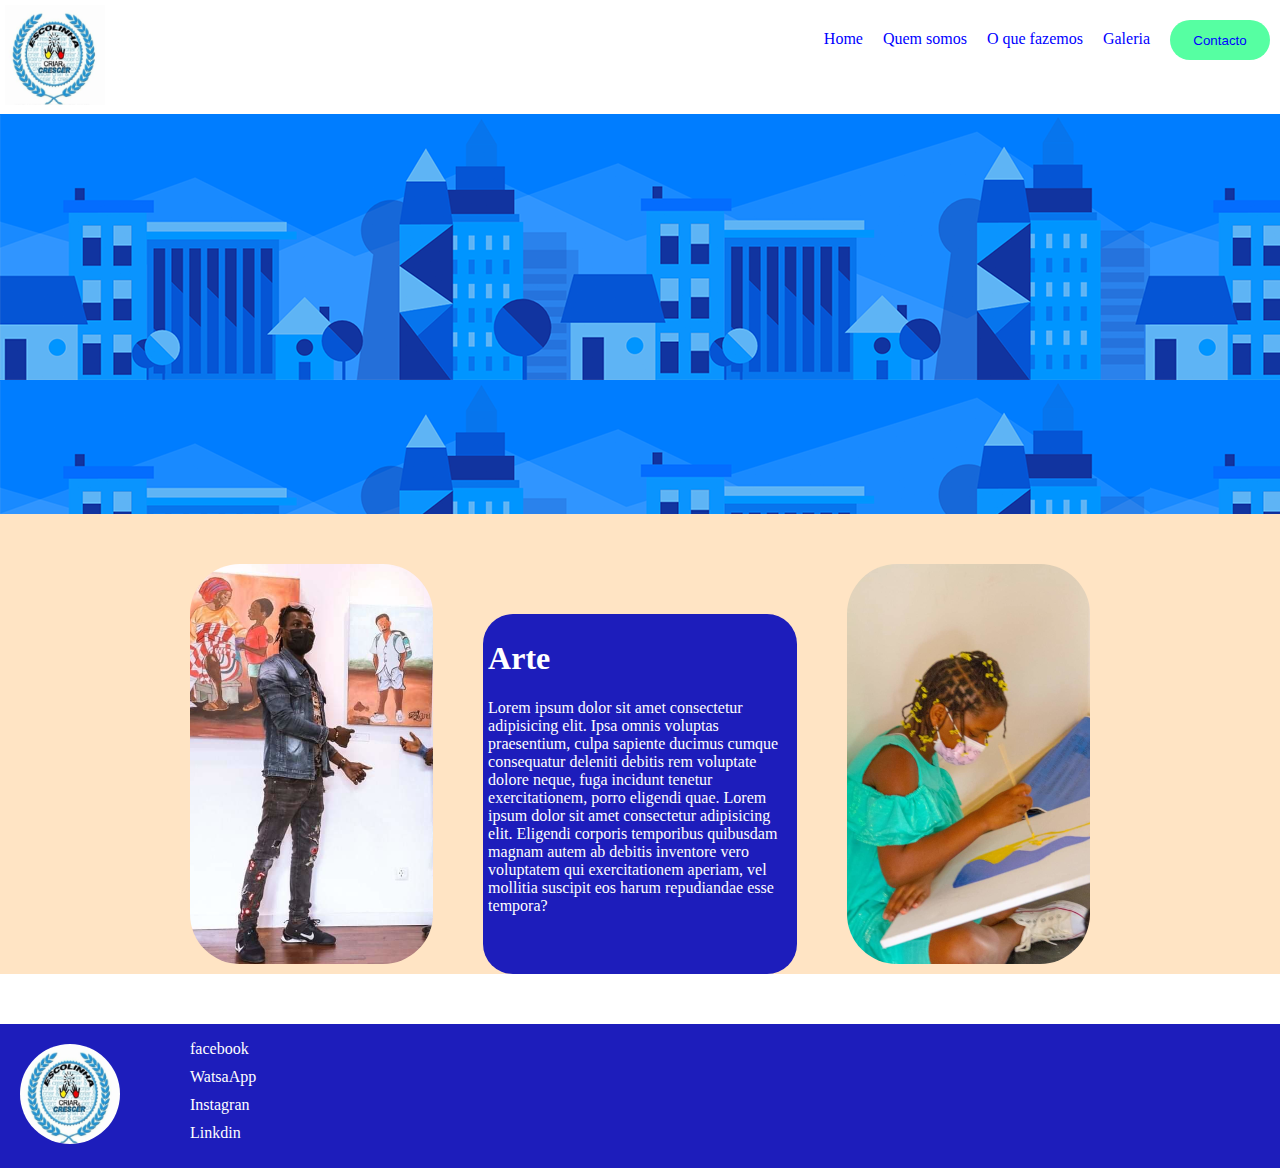
<file: index.html>
<!DOCTYPE html>
<html lang="pt-br">
<head>
    <meta charset="UTF-8">
    <meta name="viewport" content="width=device-width, initial-scale=1.0">
    <title>Escolinha Criar e Crescer</title>
    <link rel="shortcut icon" href="./img/logo.png" type="image/x-icon">
    <link rel="stylesheet" href="./css/style.css">
    
</head>
<body>

    <header>
        <a href=""><img src="img/logo.png" alt="" class="logo"></a>
        
        <nav>
            <ul class="menu">
                <li> <a href="">Home</a></li>
                <li> <a href="#">Quem somos</a></li>
                <li> <a href="#">O que fazemos</a></li>
                <!-- <li> <a href="#">Actividades</a></li> -->
                <!-- <li> <a href="#">Contacto</a></li> -->
                <li> <a href="#">Galeria</a></li>
                <a href="./html/form.html"><button type="button" class="button-nav">Contacto</button></a>
            </ul>
            
        </nav>

        
    </header>

    <main>
        <section>
            <div class="img-principal"></div>
        </section>

        <section class="section-arte">
            <div class="img-arte-1"> </div>

            
            <div class="text-arte">
                <h1>Arte</h1>
                Lorem ipsum dolor sit amet consectetur adipisicing elit. Ipsa omnis voluptas praesentium, culpa sapiente ducimus cumque consequatur deleniti debitis rem voluptate dolore neque, fuga incidunt tenetur exercitationem, porro eligendi quae.
                Lorem ipsum dolor sit amet consectetur adipisicing elit. Eligendi corporis temporibus quibusdam magnam autem ab debitis inventore vero voluptatem qui exercitationem aperiam, vel mollitia suscipit eos harum repudiandae esse tempora?
            </div>

            <div class="img-arte-2"> </div>
        
        </section>
    </main>


    <footer>
        
        <a href="./index.html" ><img src="./img/logo.png" alt=""></a>
        <nav>
            <ul class="minhas-redes-sociais">
                <li><a href="#">facebook </a></li>
                <li><a href="#">WatsaApp</a></li>
                <li><a href="#">Instagran</a></li>
                <li><a href="#">Linkdin</a></li>
            </ul>
        </nav>
    </footer>
</body>
</html>
</file>
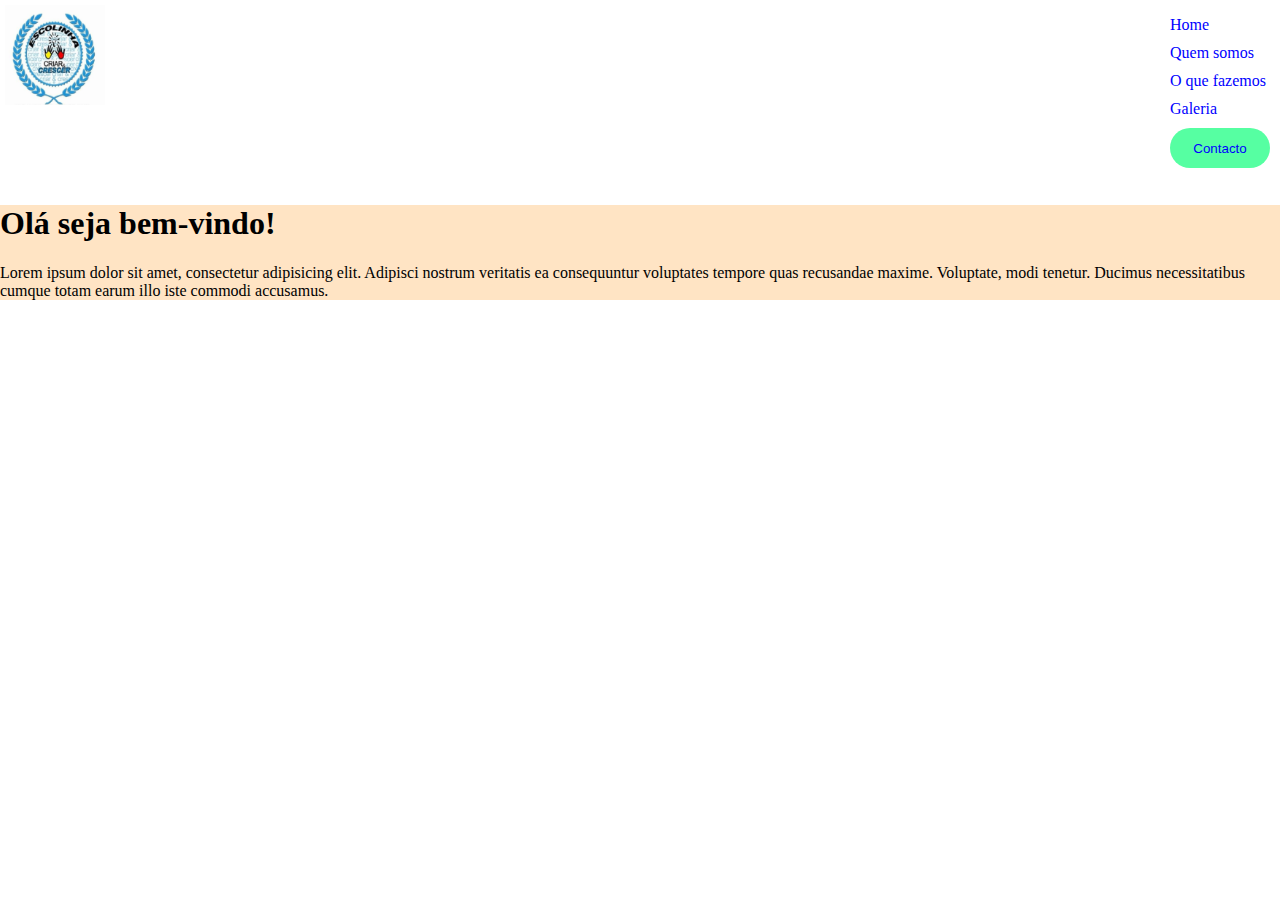
<file: html/form.html>
<!DOCTYPE html>
<html lang="en">
<head>
    <meta charset="UTF-8">
    <meta name="viewport" content="width=device-width, initial-scale=1.0">
    <title>Document</title>
    <link rel="shortcut icon" href="../img/logo.png" type="image/x-icon">
   <link rel="stylesheet" href="../css/style.css">
</head>
<body>
    <header>
        <a href="../index.html"><img src="../img/logo.png" alt="" class="logo"></a>
        
        <nav>
            <ul>
                <li> <a href="../index.html">Home</a></li>
                <li> <a href="#">Quem somos</a></li>
                <li> <a href="#">O que fazemos</a></li>
                <!-- <li> <a href="#">Actividades</a></li> -->
                <!-- <li> <a href="#">Contacto</a></li> -->
                <li> <a href="#">Galeria</a></li>
                <a href="../html/form.html"><button type="button" class="button-nav">Contacto</button></a>
            </ul>
            
        </nav>

        
    </header>

    <main>
        <h1>Olá seja bem-vindo!</h1>
        <p>Lorem ipsum dolor sit amet, consectetur adipisicing elit. Adipisci nostrum veritatis ea consequuntur voluptates tempore quas recusandae maxime. Voluptate, modi tenetur. Ducimus necessitatibus cumque totam earum illo iste commodi accusamus.</p>
       
    </main>
</body>
</html>
</file>
<file: css/style.css>
body{
    padding: 0;
    margin: 0;
    
}

main{
    background-color: bisque;
}

header{
    background-color: white;
    display: flex;
    position: relative;
    justify-content: space-between;
    width: 100%;
    
}

.logo{
    height: 100px;
    margin: 5px;
    width: 100px;
}

.menu{
    display: flex;
    height: 50%;
    margin-top: 20px ;
    
}

nav ul li{
    margin-left: 10px;
    list-style: none;
    margin: 10px;
   
}

nav ul li a{
    text-decoration: none;
    font-size: 16px;
    color: blue;  
}

a:hover {
    color: red;
    text-transform: uppercase;
    text-decoration: solid;
}


.button-nav{
    width: 100px;
    height: 40px;
    background-color:rgba(0, 255, 115, 0.664) ;
    border-radius: 30px;
    color: blue;
    margin-right: 10px;
    border: 0; 
    margin-left: 10px;
    
}

.button-nav:hover{
    background-color: red;
    text-transform: uppercase;
}

.img-principal{
    background-image: url(../img/background.png);
    height: 400px;
    border: 0;
    width: 100%;
    margin-bottom: 10px;
   
}

.section-arte{
    display: flex;
    margin: 0 auto;
    width: 900px;
    margin-top: 50px;
    margin-bottom: 50px;
   
}

.img-arte-1{
    background-image: url(../img/Arte.png);
    height: 400px;
    width: 320px;
    border-radius: 50px;
   
}

.text-arte{
    height: 350px;
    width: 400px;
    margin-top: 50px;
    margin-left: 50px;
    background-color: rgb(29, 29, 187);
    border-radius: 30px;
    padding: 5px;
    color: white;
}

.img-arte-2{
    background-image: url(../img/ARTE5.png);
    height: 400px;
    width: 320px;
    border-radius: 50px;
    margin-left: 50px;
}

.text-arte:hover,
.img-arte-1:hover, 
.img-arte-2:hover{
    transform: scale(1.2);
}
h1{
    font-size: 2rem;
}

footer{
    background-color: rgb(29, 29, 187);
   display: flex;
}

footer a img{
    border-radius:500px;
    margin: 20px;
    height: 100px;
    width: 100px;
    
}

footer nav{
    justify-content: end;
}

footer nav ul li a{
    color: white;
    font-size: 16px;
    
}


.minhas-redes-sociais{
    display: flexbox;
    
}
</file>
